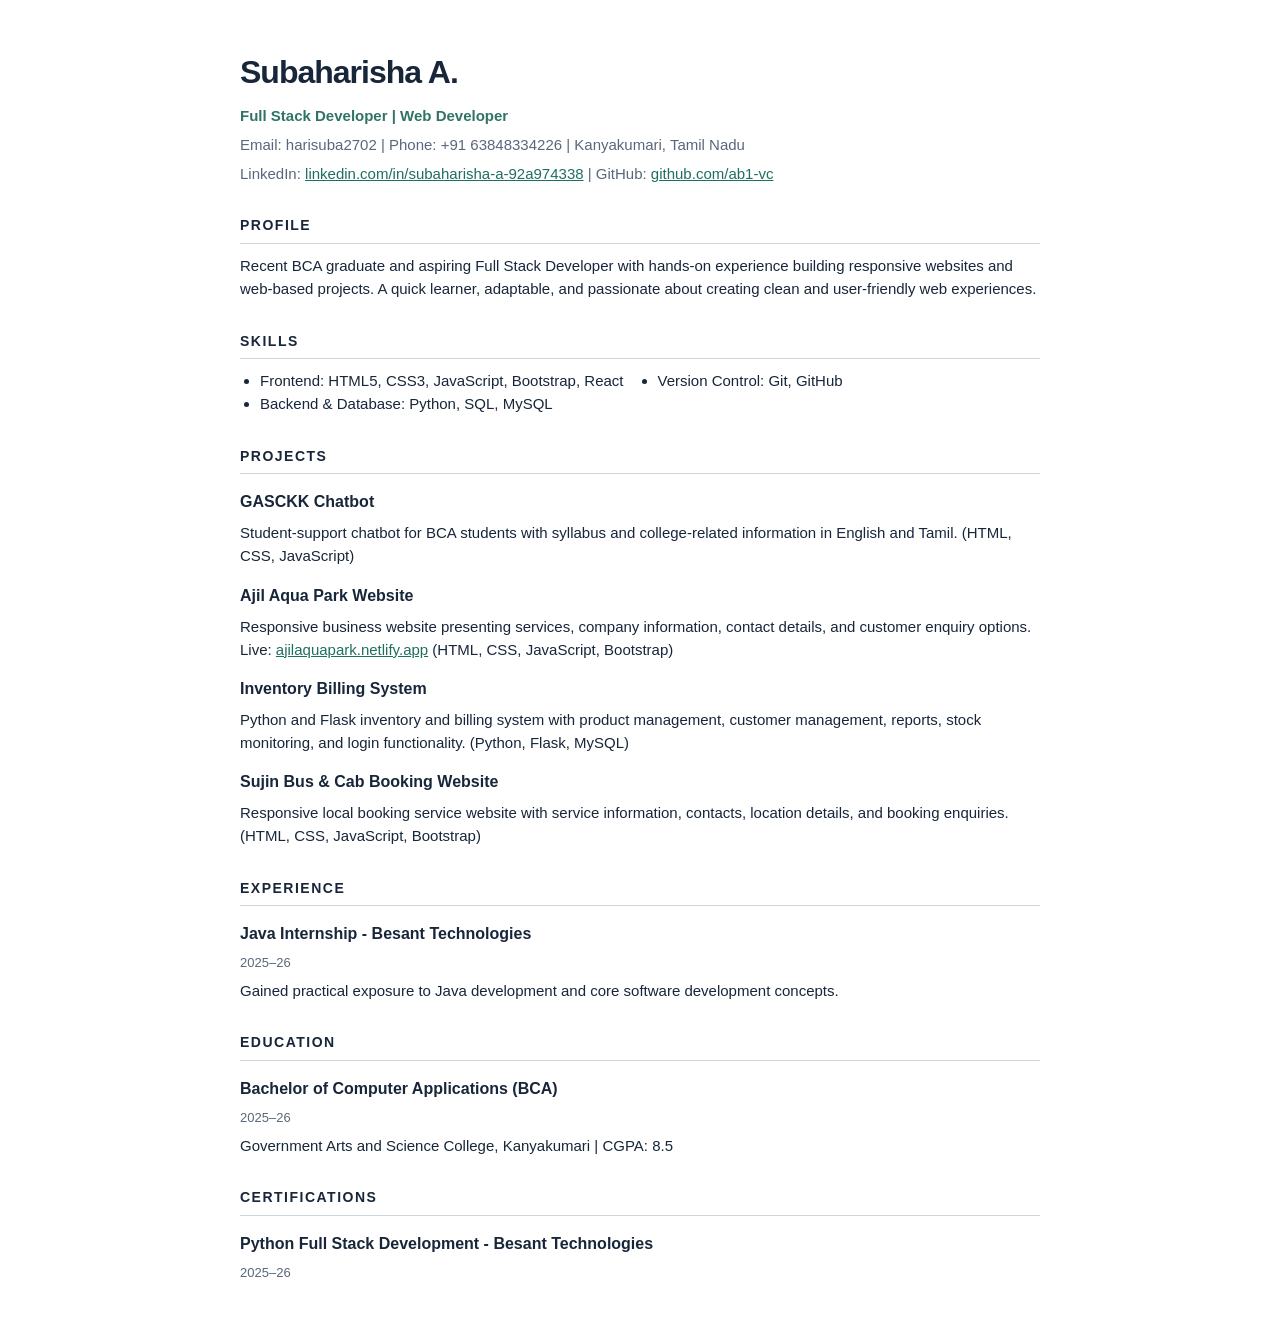
<file: public/Subaharisha-A-Resume.html>
<!doctype html>
<html lang="en">
  <head>
    <meta charset="UTF-8" />
    <meta name="viewport" content="width=device-width, initial-scale=1.0" />
    <title>Subaharisha A. - Resume</title>
    <style>
      body { max-width: 800px; margin: 48px auto; padding: 0 28px; color: #18263a; font: 15px/1.55 Arial, sans-serif; }
      h1 { margin: 0; font-size: 32px; letter-spacing: -1px; }
      h2 { margin: 30px 0 10px; padding-bottom: 6px; border-bottom: 1px solid #ccd5d9; font-size: 14px; text-transform: uppercase; letter-spacing: 1.5px; }
      h3 { margin: 16px 0 2px; font-size: 16px; }
      p { margin: 6px 0; }
      a { color: #1f6f5e; }
      .role { color: #317365; font-weight: bold; }
      .contact { color: #58687a; }
      .period { color: #58687a; font-size: 13px; }
      ul { margin: 7px 0; padding-left: 20px; }
      .skills { columns: 2; }
      @media print { body { margin: 24px auto; } }
    </style>
  </head>
  <body>
    <h1>Subaharisha A.</h1>
    <p class="role">Full Stack Developer | Web Developer</p>
    <p class="contact">Email: harisuba2702 | Phone: +91 63848334226 | Kanyakumari, Tamil Nadu</p>
    <p class="contact">
      LinkedIn: <a href="https://www.linkedin.com/in/subaharisha-a-92a974338/">linkedin.com/in/subaharisha-a-92a974338</a> |
      GitHub: <a href="https://github.com/ab1-vc">github.com/ab1-vc</a>
    </p>

    <h2>Profile</h2>
    <p>Recent BCA graduate and aspiring Full Stack Developer with hands-on experience building responsive websites and web-based projects. A quick learner, adaptable, and passionate about creating clean and user-friendly web experiences.</p>

    <h2>Skills</h2>
    <ul class="skills">
      <li>Frontend: HTML5, CSS3, JavaScript, Bootstrap, React</li>
      <li>Backend &amp; Database: Python, SQL, MySQL</li>
      <li>Version Control: Git, GitHub</li>
    </ul>

    <h2>Projects</h2>
    <h3>GASCKK Chatbot</h3>
    <p>Student-support chatbot for BCA students with syllabus and college-related information in English and Tamil. (HTML, CSS, JavaScript)</p>
    <h3>Ajil Aqua Park Website</h3>
    <p>Responsive business website presenting services, company information, contact details, and customer enquiry options. Live: <a href="https://ajilaquapark.netlify.app/">ajilaquapark.netlify.app</a> (HTML, CSS, JavaScript, Bootstrap)</p>
    <h3>Inventory Billing System</h3>
    <p>Python and Flask inventory and billing system with product management, customer management, reports, stock monitoring, and login functionality. (Python, Flask, MySQL)</p>
    <h3>Sujin Bus &amp; Cab Booking Website</h3>
    <p>Responsive local booking service website with service information, contacts, location details, and booking enquiries. (HTML, CSS, JavaScript, Bootstrap)</p>

    <h2>Experience</h2>
    <h3>Java Internship - Besant Technologies</h3>
    <p class="period">2025–26</p>
    <p>Gained practical exposure to Java development and core software development concepts.</p>

    <h2>Education</h2>
    <h3>Bachelor of Computer Applications (BCA)</h3>
    <p class="period">2025–26</p>
    <p>Government Arts and Science College, Kanyakumari | CGPA: 8.5</p>

    <h2>Certifications</h2>
    <h3>Python Full Stack Development - Besant Technologies</h3>
    <p class="period">2025–26</p>
  </body>
</html>
</file>
